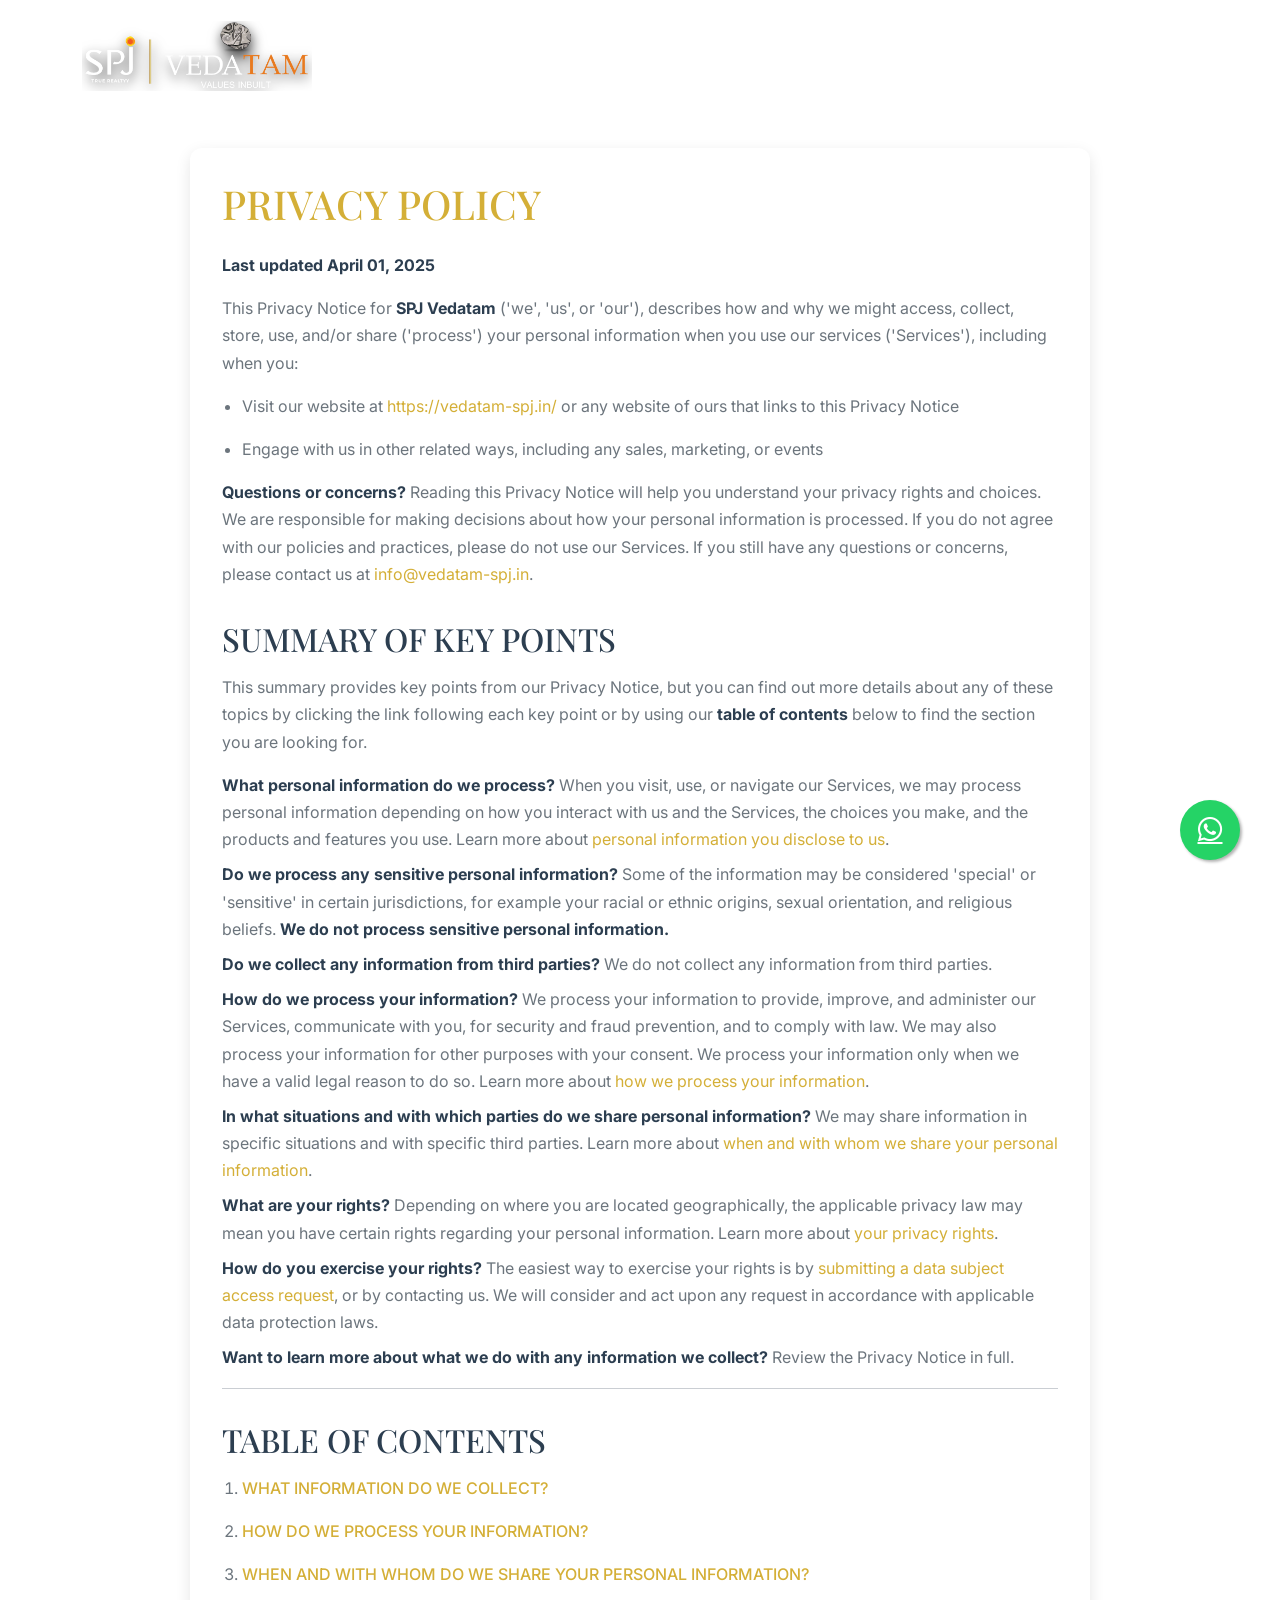
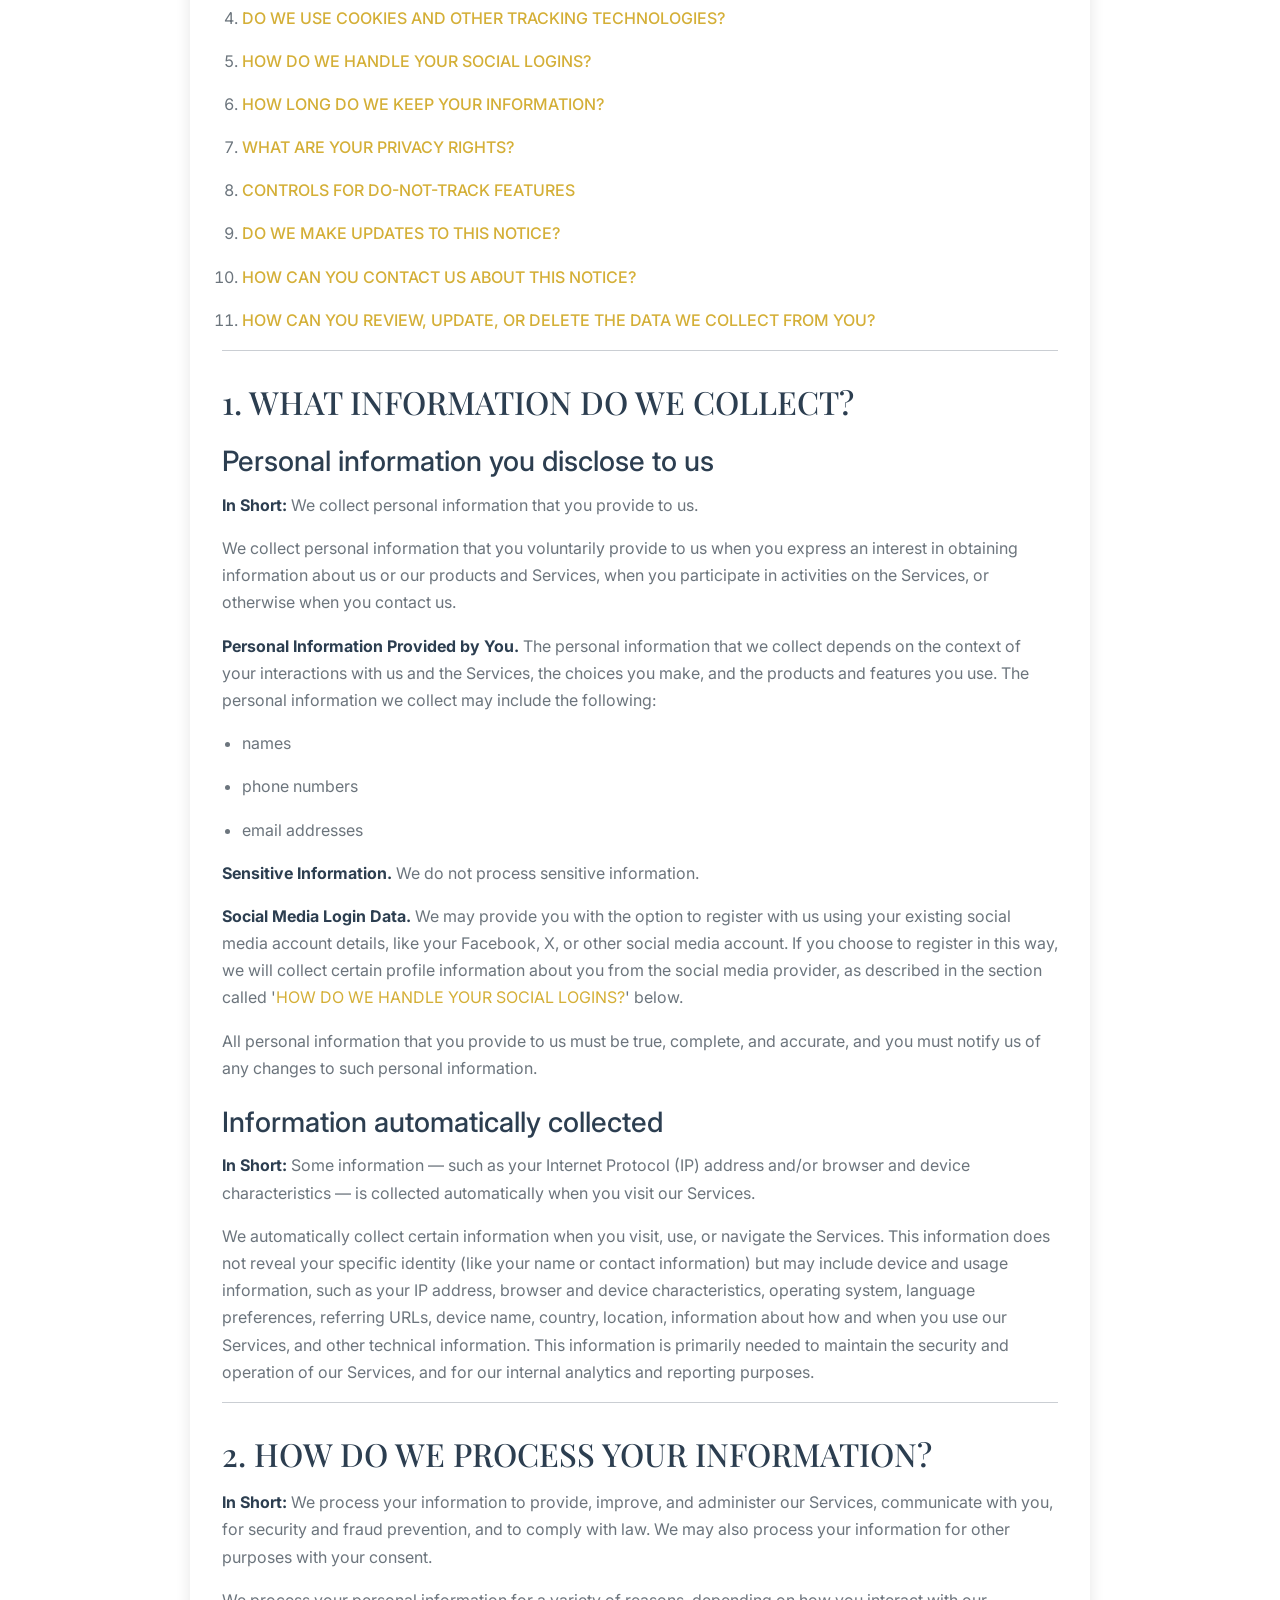
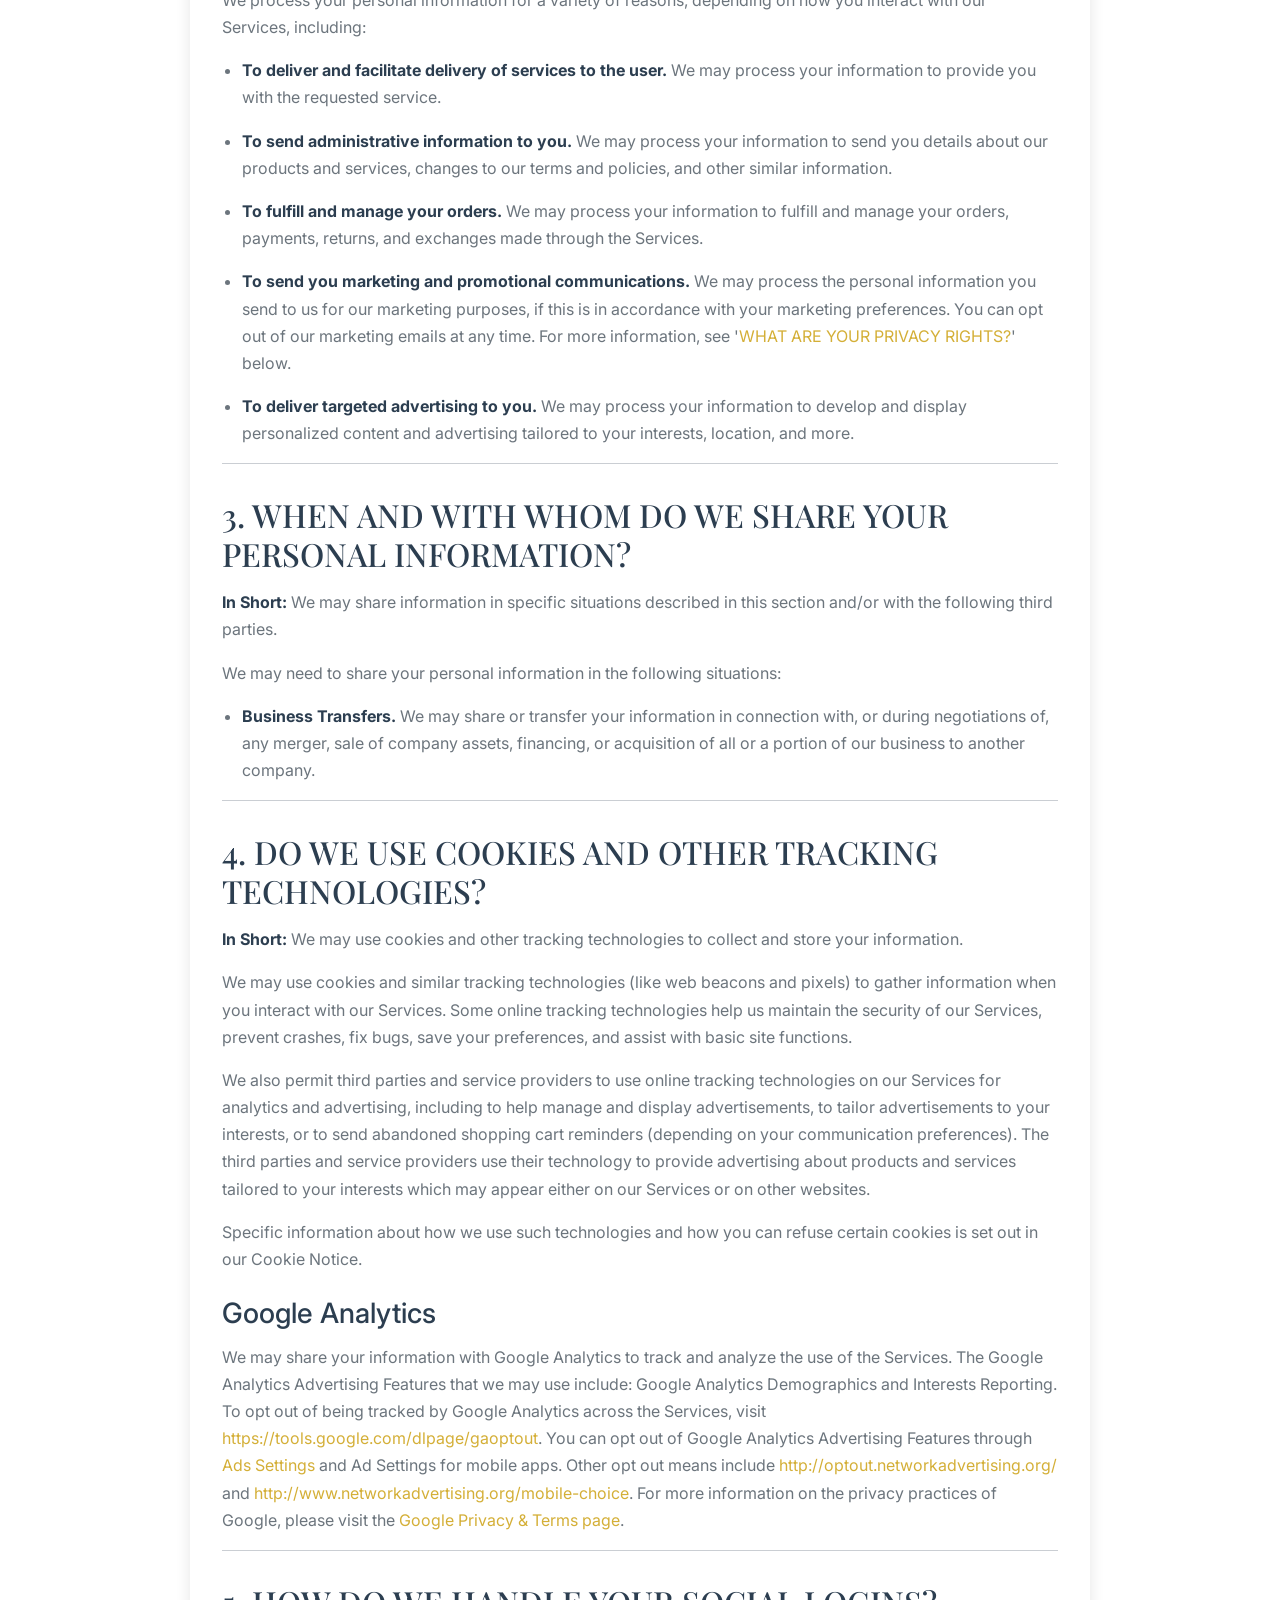
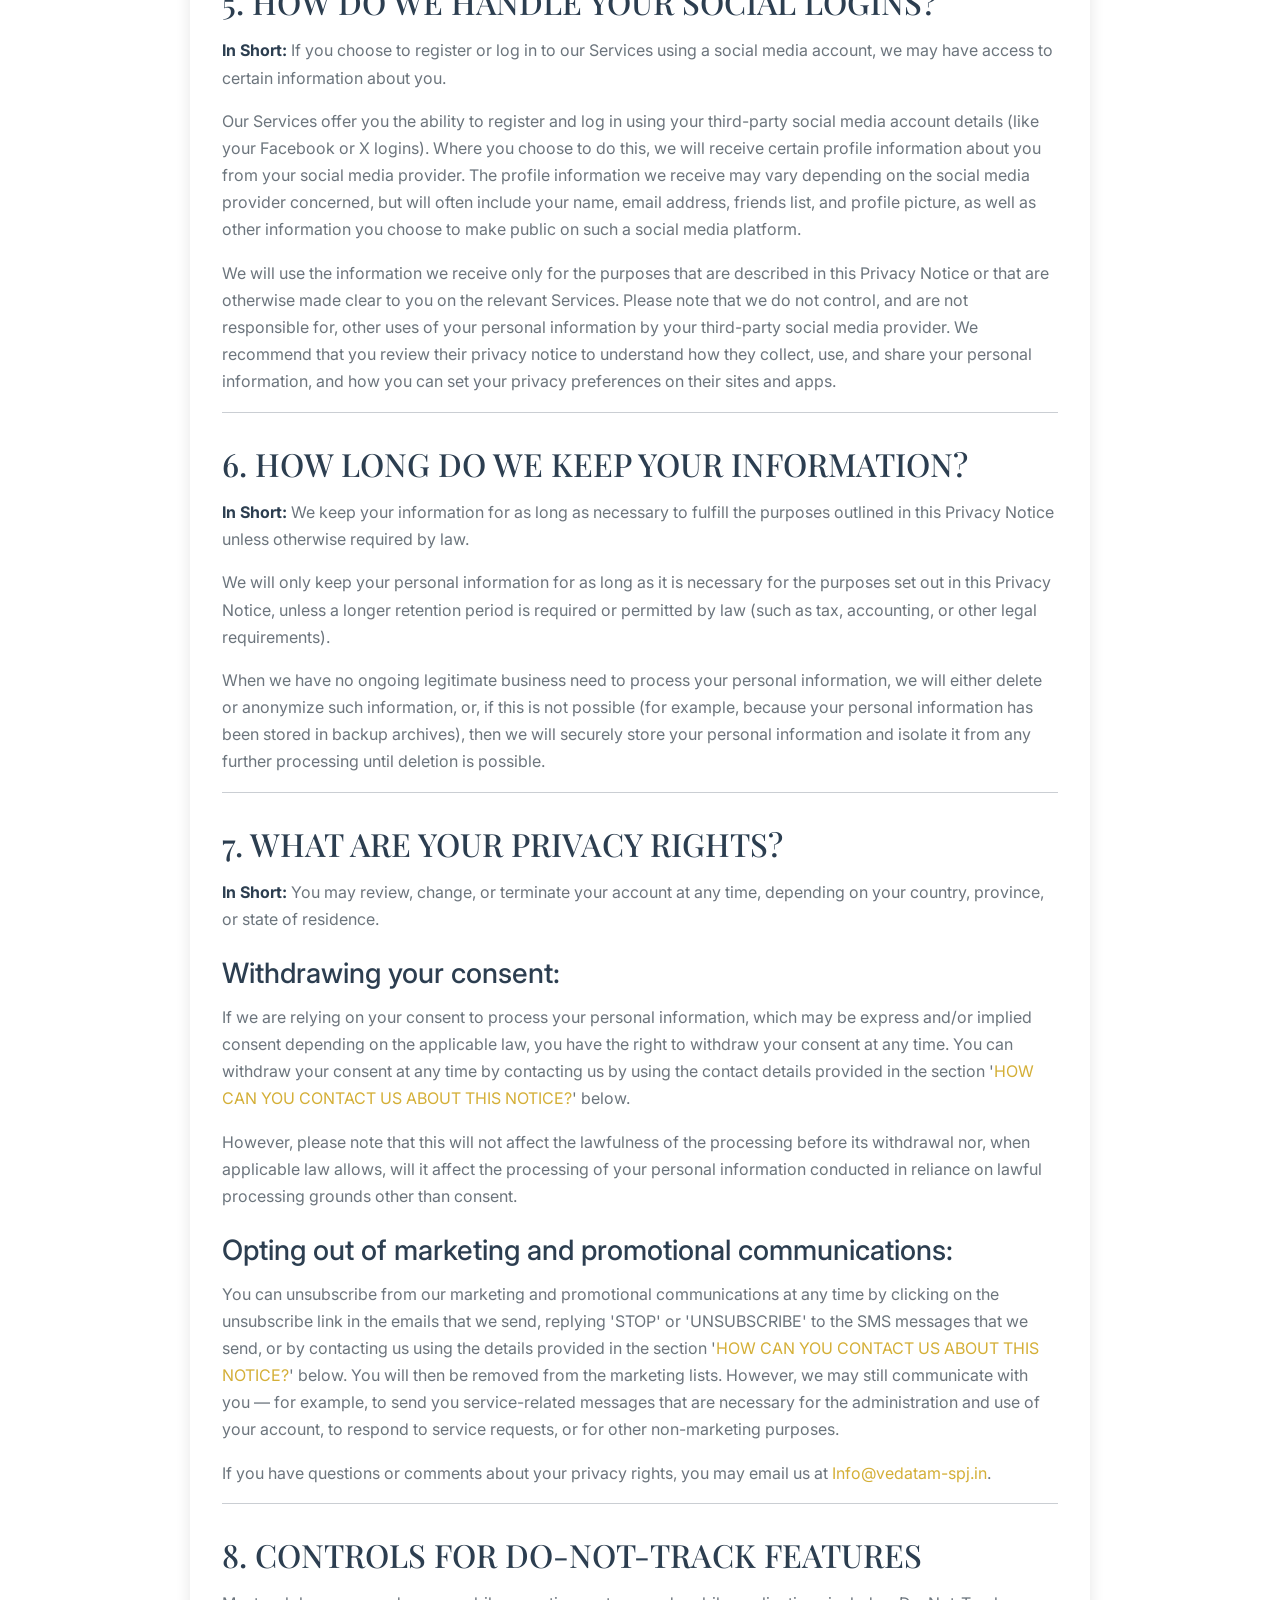
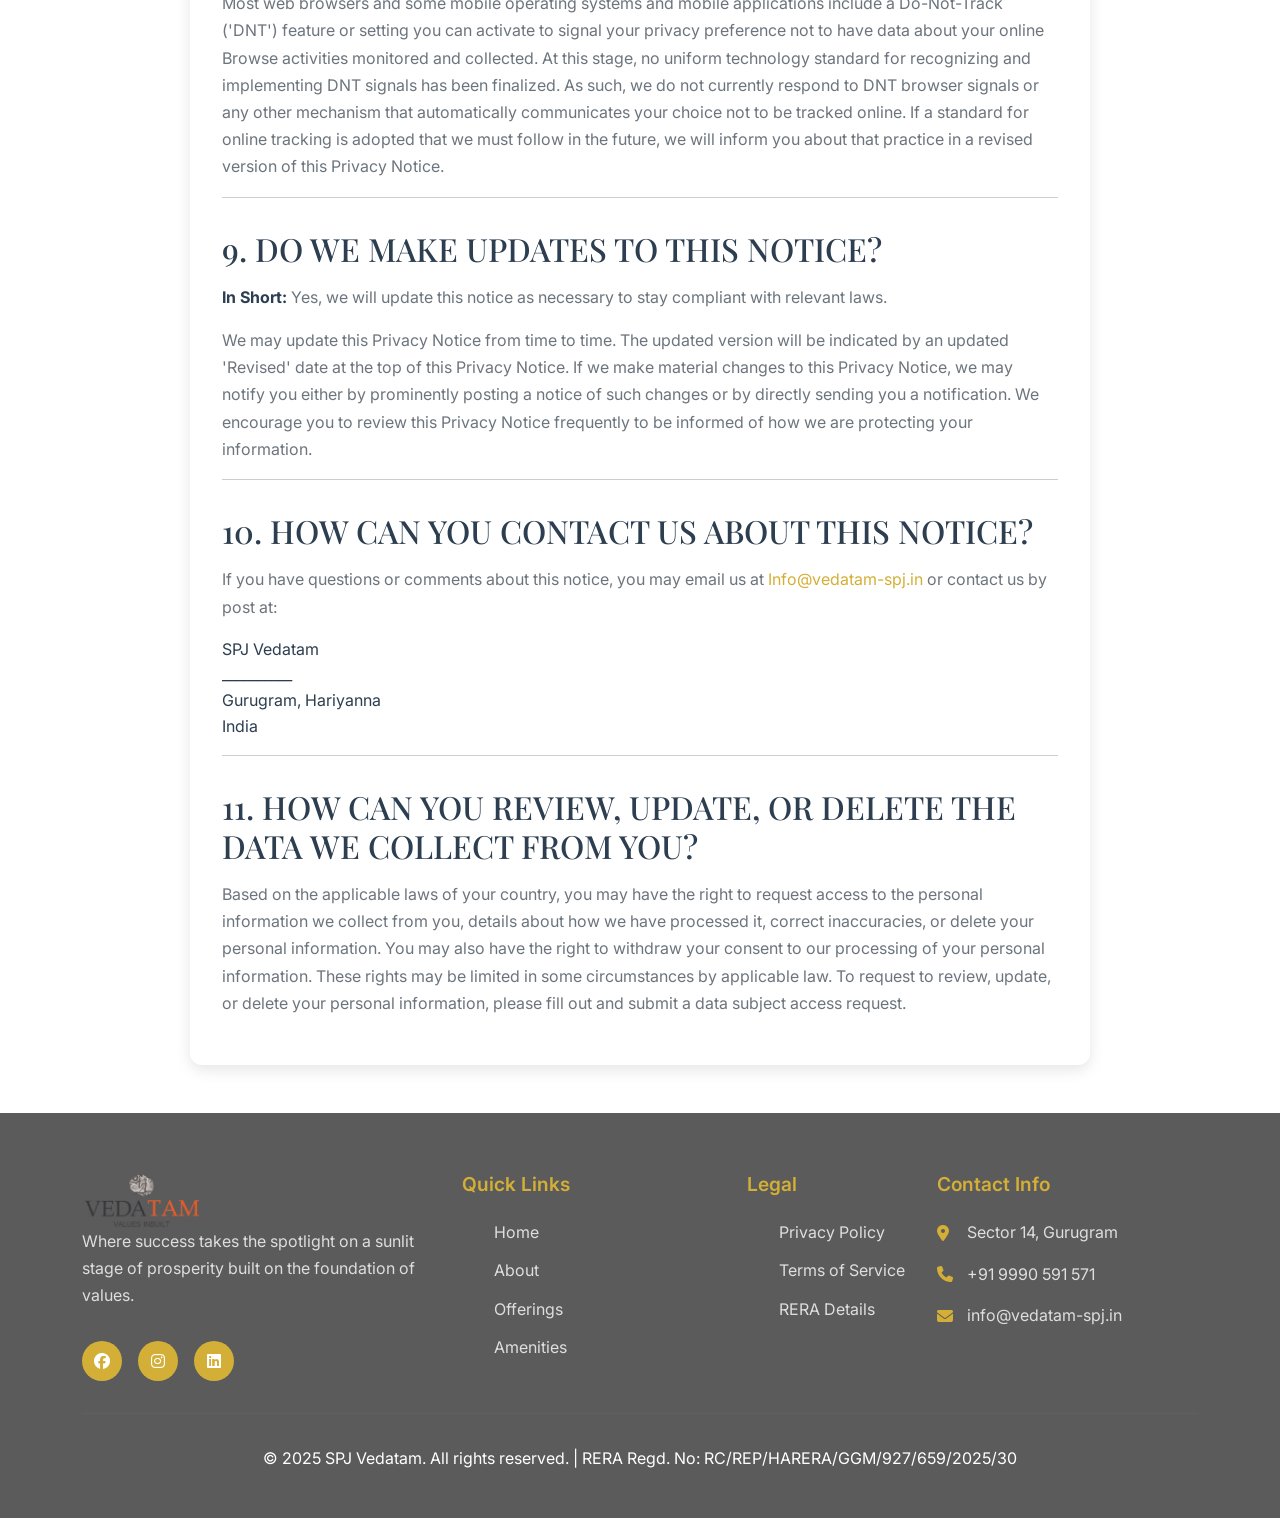
<file: privacypolicy.html>
<!DOCTYPE html>
<html lang="en">
  <head>
    <meta charset="UTF-8" />
    <meta name="viewport" content="width=device-width, initial-scale=1.0" />
    <title>Privacy Policy - SPJ Vedatam</title>
    <link
      href="https://cdnjs.cloudflare.com/ajax/libs/bootstrap/5.3.2/css/bootstrap.min.css"
      rel="stylesheet"
    />
    <link
      href="https://cdnjs.cloudflare.com/ajax/libs/font-awesome/6.4.0/css/all.min.css"
      rel="stylesheet"
    />
    <link
      href="https://fonts.googleapis.com/css2?family=Playfair+Display:wght@400;600;700&family=Inter:wght@300;400;500;600;700&display=swap"
      rel="stylesheet"
    />
    <link rel="stylesheet" href="style.css" />
    <link
      rel="icon"
      type="image/png"
      sizes="16x16"
      href="images/logo/favicon_io/favicon-16x16.png"
    />
    <style>
      body {
        padding-top: 100px; /* Adjust based on navbar height */
        color: var(--text-dark);
      }
      .privacy-policy-container {
        max-width: 900px;
        margin: 0 auto;
        padding: 2rem;
        background: #fff;
        border-radius: var(--border-radius);
        box-shadow: var(--shadow-light);
      }
      .privacy-policy-container h1 {
        font-family: var(--font-display);
        color: var(--primary-color);
        margin-bottom: 1.5rem;
      }
      .privacy-policy-container h2 {
        font-family: var(--font-display);
        color: var(--text-dark);
        margin-top: 2rem;
        margin-bottom: 1rem;
      }
      .privacy-policy-container h3 {
        font-family: var(--font-primary);
        color: var(--text-dark);
        margin-top: 1.5rem;
        margin-bottom: 0.8rem;
      }
      .privacy-policy-container p,
      .privacy-policy-container li {
        color: var(--text-light);
        line-height: 1.7;
        margin-bottom: 1rem;
      }
      .privacy-policy-container ul {
        list-style-type: disc;
        padding-left: 20px;
        margin-bottom: 1rem;
      }
      .privacy-policy-container ul ul {
        list-style-type: circle;
        margin-top: 0.5rem;
      }
      .privacy-policy-container b {
        color: var(--text-dark);
      }
      .privacy-policy-container a {
        color: var(--primary-color);
        text-decoration: none;
      }
      .privacy-policy-container a:hover {
        text-decoration: underline;
      }
      .summary-points ul {
        list-style-type: none;
        padding-left: 0;
      }
      .summary-points li {
        margin-bottom: 0.5rem;
      }
      .table-of-contents ul {
        list-style-type: decimal;
      }
      .table-of-contents ul li a {
        font-weight: 500;
      }
    </style>
  </head>
  <body>
    <nav class="navbar navbar-expand-lg navbar-dar fixed-top scrolled">
      <div class="container">
        <a class="navbar-brand" href="index.html">
          <img
            src="images/logo/logo.png"
            alt="SPJ Vedatam Logo"
            class="img-fluid single-logo"
          />
        </a>
        <button
          class="navbar-toggler"
          type="button"
          data-bs-toggle="collapse"
          data-bs-target="#navbarNav"
        >
          <span class="navbar-toggler-icon"></span>
        </button>
        <div class="collapse navbar-collapse" id="navbarNav">
          <ul class="navbar-nav ms-auto">
            <li class="nav-item">
              <a class="nav-link" href="index.html#home">Home</a>
            </li>
            <li class="nav-item">
              <a class="nav-link" href="index.html#about">About</a>
            </li>
            <li class="nav-item">
              <a class="nav-link" href="index.html#offerings">Offerings</a>
            </li>
            <li class="nav-item">
              <a class="nav-link" href="index.html#amenities">Amenities</a>
            </li>
            <li class="nav-item">
              <a class="nav-link" href="index.html#location">Location</a>
            </li>
            <li class="nav-item">
              <a class="nav-link" href="index.html#contact">Contact</a>
            </li>
          </ul>
        </div>
      </div>
    </nav>

    <div class="container privacy-policy-container my-5">
      <h1>PRIVACY POLICY</h1>
      <p><b>Last updated April 01, 2025</b></p>

      <p>
        This Privacy Notice for <b>SPJ Vedatam</b> ('we', 'us', or 'our'),
        describes how and why we might access, collect, store, use, and/or
        share ('process') your personal information when you use our services
        ('Services'), including when you:
      </p>
      <ul>
        <li>
          Visit our website at
          <a href="https://vedatam-spj.in/" target="_blank"
            >https://vedatam-spj.in/</a
          >
          or any website of ours that links to this Privacy Notice
        </li>
        <li>
          Engage with us in other related ways, including any sales, marketing,
          or events
        </li>
      </ul>
      <p>
        <b>Questions or concerns?</b> Reading this Privacy Notice will help you
        understand your privacy rights and choices. We are responsible for
        making decisions about how your personal information is processed. If
        you do not agree with our policies and practices, please do not use our
        Services. If you still have any questions or concerns, please contact
        us at <a href="mailto:info@vedatam-spj.in">info@vedatam-spj.in</a>.
      </p>

      <h2>SUMMARY OF KEY POINTS</h2>
      <p>
        This summary provides key points from our Privacy Notice, but you can
        find out more details about any of these topics by clicking the link
        following each key point or by using our <b>table of contents</b> below
        to find the section you are looking for.
      </p>

      <div class="summary-points">
        <ul>
          <li>
            <b>What personal information do we process?</b> When you visit, use,
            or navigate our Services, we may process personal information
            depending on how you interact with us and the Services, the choices
            you make, and the products and features you use. Learn more about
            <a href="#what-info-collect">personal information you disclose to us</a>.
          </li>
          <li>
            <b>Do we process any sensitive personal information?</b> Some of the
            information may be considered 'special' or 'sensitive' in certain
            jurisdictions, for example your racial or ethnic origins, sexual
            orientation, and religious beliefs. <b>We do not process sensitive
            personal information.</b>
          </li>
          <li>
            <b>Do we collect any information from third parties?</b> We do not
            collect any information from third parties.
          </li>
          <li>
            <b>How do we process your information?</b> We process your
            information to provide, improve, and administer our Services,
            communicate with you, for security and fraud prevention, and to
            comply with law. We may also process your information for other
            purposes with your consent. We process your information only when we
            have a valid legal reason to do so. Learn more about
            <a href="#how-we-process">how we process your information</a>.
          </li>
          <li>
            <b>In what situations and with which parties do we share personal
            information?</b> We may share information in specific situations and
            with specific third parties. Learn more about
            <a href="#sharing-info">when and with whom we share your personal information</a>.
          </li>
          <li>
            <b>What are your rights?</b> Depending on where you are located
            geographically, the applicable privacy law may mean you have certain
            rights regarding your personal information. Learn more about
            <a href="#privacy-rights">your privacy rights</a>.
          </li>
          <li>
            <b>How do you exercise your rights?</b> The easiest way to exercise
            your rights is by <a href="#review-update-delete">submitting a data subject access request</a>,
            or by contacting us. We will consider and act upon any request in
            accordance with applicable data protection laws.
          </li>
          <li>
            <b>Want to learn more about what we do with any information we
            collect?</b> Review the Privacy Notice in full.
          </li>
        </ul>
      </div>

      <hr />

      <h2>TABLE OF CONTENTS</h2>
      <div class="table-of-contents">
        <ul>
          <li><a href="#what-info-collect">WHAT INFORMATION DO WE COLLECT?</a></li>
          <li><a href="#how-we-process">HOW DO WE PROCESS YOUR INFORMATION?</a></li>
          <li><a href="#sharing-info">WHEN AND WITH WHOM DO WE SHARE YOUR PERSONAL INFORMATION?</a></li>
          <li><a href="#cookies">DO WE USE COOKIES AND OTHER TRACKING TECHNOLOGIES?</a></li>
          <li><a href="#social-logins">HOW DO WE HANDLE YOUR SOCIAL LOGINS?</a></li>
          <li><a href="#info-retention">HOW LONG DO WE KEEP YOUR INFORMATION?</a></li>
          <li><a href="#privacy-rights">WHAT ARE YOUR PRIVACY RIGHTS?</a></li>
          <li><a href="#dnt-features">CONTROLS FOR DO-NOT-TRACK FEATURES</a></li>
          <li><a href="#updates-to-notice">DO WE MAKE UPDATES TO THIS NOTICE?</a></li>
          <li><a href="#contact-us">HOW CAN YOU CONTACT US ABOUT THIS NOTICE?</a></li>
          <li><a href="#review-update-delete">HOW CAN YOU REVIEW, UPDATE, OR DELETE THE DATA WE COLLECT FROM YOU?</a></li>
        </ul>
      </div>

      <hr />

      <h2 id="what-info-collect">1. WHAT INFORMATION DO WE COLLECT?</h2>
      <h3>Personal information you disclose to us</h3>
      <p><b>In Short:</b> We collect personal information that you provide to us.</p>
      <p>
        We collect personal information that you voluntarily provide to us when
        you express an interest in obtaining information about us or our
        products and Services, when you participate in activities on the
        Services, or otherwise when you contact us.
      </p>
      <p><b>Personal Information Provided by You.</b> The personal information
        that we collect depends on the context of your interactions with us and
        the Services, the choices you make, and the products and features you
        use. The personal information we collect may include the following:</p>
      <ul>
        <li>names</li>
        <li>phone numbers</li>
        <li>email addresses</li>
      </ul>
      <p><b>Sensitive Information.</b> We do not process sensitive information.</p>
      <p><b>Social Media Login Data.</b> We may provide you with the option to
        register with us using your existing social media account details, like
        your Facebook, X, or other social media account. If you choose to
        register in this way, we will collect certain profile information about
        you from the social media provider, as described in the section called
        '<a href="#social-logins">HOW DO WE HANDLE YOUR SOCIAL LOGINS?</a>' below.</p>
      <p>
        All personal information that you provide to us must be true, complete,
        and accurate, and you must notify us of any changes to such personal
        information.
      </p>

      <h3>Information automatically collected</h3>
      <p><b>In Short:</b> Some information — such as your Internet Protocol (IP)
        address and/or browser and device characteristics — is collected
        automatically when you visit our Services.</p>
      <p>
        We automatically collect certain information when you visit, use, or
        navigate the Services. This information does not reveal your specific
        identity (like your name or contact information) but may include device
        and usage information, such as your IP address, browser and device
        characteristics, operating system, language preferences, referring
        URLs, device name, country, location, information about how and when
        you use our Services, and other technical information. This information
        is primarily needed to maintain the security and operation of our
        Services, and for our internal analytics and reporting purposes.
      </p>

      <hr />

      <h2 id="how-we-process">2. HOW DO WE PROCESS YOUR INFORMATION?</h2>
      <p><b>In Short:</b> We process your information to provide, improve, and
        administer our Services, communicate with you, for security and fraud
        prevention, and to comply with law. We may also process your
        information for other purposes with your consent.</p>
      <p>
        We process your personal information for a variety of reasons, depending
        on how you interact with our Services, including:
      </p>
      <ul>
        <li>
          <b>To deliver and facilitate delivery of services to the user.</b> We
          may process your information to provide you with the requested
          service.
        </li>
        <li>
          <b>To send administrative information to you.</b> We may process your
          information to send you details about our products and services,
          changes to our terms and policies, and other similar information.
        </li>
        <li>
          <b>To fulfill and manage your orders.</b> We may process your
          information to fulfill and manage your orders, payments, returns, and
          exchanges made through the Services.
        </li>
        <li>
          <b>To send you marketing and promotional communications.</b> We may
          process the personal information you send to us for our marketing
          purposes, if this is in accordance with your marketing preferences.
          You can opt out of our marketing emails at any time. For more
          information, see '<a href="#privacy-rights">WHAT ARE YOUR PRIVACY RIGHTS?</a>' below.
        </li>
        <li>
          <b>To deliver targeted advertising to you.</b> We may process your
          information to develop and display personalized content and
          advertising tailored to your interests, location, and more.
        </li>
      </ul>

      <hr />

      <h2 id="sharing-info">3. WHEN AND WITH WHOM DO WE SHARE YOUR PERSONAL INFORMATION?</h2>
      <p><b>In Short:</b> We may share information in specific situations
        described in this section and/or with the following third parties.</p>
      <p>We may need to share your personal information in the following
        situations:</p>
      <ul>
        <li>
          <b>Business Transfers.</b> We may share or transfer your information
          in connection with, or during negotiations of, any merger, sale of
          company assets, financing, or acquisition of all or a portion of our
          business to another company.
        </li>
      </ul>

      <hr />

      <h2 id="cookies">4. DO WE USE COOKIES AND OTHER TRACKING TECHNOLOGIES?</h2>
      <p><b>In Short:</b> We may use cookies and other tracking technologies to
        collect and store your information.</p>
      <p>
        We may use cookies and similar tracking technologies (like web beacons
        and pixels) to gather information when you interact with our Services.
        Some online tracking technologies help us maintain the security of our
        Services, prevent crashes, fix bugs, save your preferences, and assist
        with basic site functions.
      </p>
      <p>
        We also permit third parties and service providers to use online
        tracking technologies on our Services for analytics and advertising,
        including to help manage and display advertisements, to tailor
        advertisements to your interests, or to send abandoned shopping cart
        reminders (depending on your communication preferences). The third
        parties and service providers use their technology to provide
        advertising about products and services tailored to your interests
        which may appear either on our Services or on other websites.
      </p>
      <p>
        Specific information about how we use such technologies and how you can
        refuse certain cookies is set out in our Cookie Notice.
      </p>
      <h3>Google Analytics</h3>
      <p>
        We may share your information with Google Analytics to track and analyze
        the use of the Services. The Google Analytics Advertising Features that
        we may use include: Google Analytics Demographics and Interests
        Reporting. To opt out of being tracked by Google Analytics across the
        Services, visit
        <a href="https://tools.google.com/dlpage/gaoptout" target="_blank"
          >https://tools.google.com/dlpage/gaoptout</a
        >. You can opt out of Google Analytics Advertising Features through
        <a href="https://adssettings.google.com" target="_blank">Ads Settings</a>
        and Ad Settings for mobile apps. Other opt out means include
        <a href="http://optout.networkadvertising.org/" target="_blank"
          >http://optout.networkadvertising.org/</a
        >
        and
        <a href="http://www.networkadvertising.org/mobile-choice" target="_blank"
          >http://www.networkadvertising.org/mobile-choice</a
        >. For more information on the privacy practices of Google, please
        visit the
        <a href="https://policies.google.com/privacy" target="_blank"
          >Google Privacy & Terms page</a
        >.
      </p>

      <hr />

      <h2 id="social-logins">5. HOW DO WE HANDLE YOUR SOCIAL LOGINS?</h2>
      <p><b>In Short:</b> If you choose to register or log in to our Services
        using a social media account, we may have access to certain information
        about you.</p>
      <p>
        Our Services offer you the ability to register and log in using your
        third-party social media account details (like your Facebook or X
        logins). Where you choose to do this, we will receive certain profile
        information about you from your social media provider. The profile
        information we receive may vary depending on the social media provider
        concerned, but will often include your name, email address, friends
        list, and profile picture, as well as other information you choose to
        make public on such a social media platform.
      </p>
      <p>
        We will use the information we receive only for the purposes that are
        described in this Privacy Notice or that are otherwise made clear to
        you on the relevant Services. Please note that we do not control, and
        are not responsible for, other uses of your personal information by your
        third-party social media provider. We recommend that you review their
        privacy notice to understand how they collect, use, and share your
        personal information, and how you can set your privacy preferences on
        their sites and apps.
      </p>

      <hr />

      <h2 id="info-retention">6. HOW LONG DO WE KEEP YOUR INFORMATION?</h2>
      <p><b>In Short:</b> We keep your information for as long as necessary to
        fulfill the purposes outlined in this Privacy Notice unless otherwise
        required by law.</p>
      <p>
        We will only keep your personal information for as long as it is
        necessary for the purposes set out in this Privacy Notice, unless a
        longer retention period is required or permitted by law (such as tax,
        accounting, or other legal requirements).
      </p>
      <p>
        When we have no ongoing legitimate business need to process your
        personal information, we will either delete or anonymize such
        information, or, if this is not possible (for example, because your
        personal information has been stored in backup archives), then we will
        securely store your personal information and isolate it from any
        further processing until deletion is possible.
      </p>

      <hr />

      <h2 id="privacy-rights">7. WHAT ARE YOUR PRIVACY RIGHTS?</h2>
      <p><b>In Short:</b> You may review, change, or terminate your account at
        any time, depending on your country, province, or state of residence.</p>
      <h3>Withdrawing your consent:</h3>
      <p>
        If we are relying on your consent to process your personal information,
        which may be express and/or implied consent depending on the applicable
        law, you have the right to withdraw your consent at any time. You can
        withdraw your consent at any time by contacting us by using the contact
        details provided in the section '<a href="#contact-us">HOW CAN YOU CONTACT US ABOUT THIS NOTICE?</a>' below.
      </p>
      <p>
        However, please note that this will not affect the lawfulness of the
        processing before its withdrawal nor, when applicable law allows, will
        it affect the processing of your personal information conducted in
        reliance on lawful processing grounds other than consent.
      </p>
      <h3>Opting out of marketing and promotional communications:</h3>
      <p>
        You can unsubscribe from our marketing and promotional communications at
        any time by clicking on the unsubscribe link in the emails that we
        send, replying 'STOP' or 'UNSUBSCRIBE' to the SMS messages that we
        send, or by contacting us using the details provided in the section
        '<a href="#contact-us">HOW CAN YOU CONTACT US ABOUT THIS NOTICE?</a>' below. You will then be removed from the
        marketing lists. However, we may still communicate with you — for
        example, to send you service-related messages that are necessary for the
        administration and use of your account, to respond to service requests,
        or for other non-marketing purposes.
      </p>
      <p>
        If you have questions or comments about your privacy rights, you may
        email us at <a href="mailto:Info@vedatam-spj.in">Info@vedatam-spj.in</a>.
      </p>

      <hr />

      <h2 id="dnt-features">8. CONTROLS FOR DO-NOT-TRACK FEATURES</h2>
      <p>
        Most web browsers and some mobile operating systems and mobile
        applications include a Do-Not-Track ('DNT') feature or setting you can
        activate to signal your privacy preference not to have data about your
        online Browse activities monitored and collected. At this stage, no
        uniform technology standard for recognizing and implementing DNT signals
        has been finalized. As such, we do not currently respond to DNT browser
        signals or any other mechanism that automatically communicates your
        choice not to be tracked online. If a standard for online tracking is
        adopted that we must follow in the future, we will inform you about that
        practice in a revised version of this Privacy Notice.
      </p>

      <hr />

      <h2 id="updates-to-notice">9. DO WE MAKE UPDATES TO THIS NOTICE?</h2>
      <p><b>In Short:</b> Yes, we will update this notice as necessary to stay
        compliant with relevant laws.</p>
      <p>
        We may update this Privacy Notice from time to time. The updated version
        will be indicated by an updated 'Revised' date at the top of this Privacy
        Notice. If we make material changes to this Privacy Notice, we may notify
        you either by prominently posting a notice of such changes or by directly
        sending you a notification. We encourage you to review this Privacy Notice
        frequently to be informed of how we are protecting your information.
      </p>

      <hr />

      <h2 id="contact-us">10. HOW CAN YOU CONTACT US ABOUT THIS NOTICE?</h2>
      <p>
        If you have questions or comments about this notice, you may email us at
        <a href="mailto:Info@vedatam-spj.in">Info@vedatam-spj.in</a> or contact us by post at:
      </p>
      <address>
        SPJ Vedatam<br />
        __________<br />
        Gurugram, Hariyanna<br />
        India
      </address>

      <hr />

      <h2 id="review-update-delete">11. HOW CAN YOU REVIEW, UPDATE, OR DELETE THE DATA WE COLLECT FROM YOU?</h2>
      <p>
        Based on the applicable laws of your country, you may have the right to
        request access to the personal information we collect from you, details
        about how we have processed it, correct inaccuracies, or delete your
        personal information. You may also have the right to withdraw your
        consent to our processing of your personal information. These rights may
        be limited in some circumstances by applicable law. To request to review,
        update, or delete your personal information, please fill out and submit
        a data subject access request.
      </p>
    </div>

    <footer class="footer">
      <div class="container">
        <div class="row">
          <div class="col-lg-4">
            <div class="footer-brand">
              <a class="navbar-brand" href="index.html">
                <img
                  src="images/logo/logo black.png"
                  alt="SPJ Vedatam Logo"
                  class="img-fluid"
                  style="max-height: 55px"
                />
              </a>
              <p>
                Where success takes the spotlight on a sunlit stage of
                prosperity built on the foundation of values.
              </p>
              <div class="social-links">
                <a href="https://www.facebook.com/spjgroup.in" target="_blank"
                  ><i class="fab fa-facebook"></i
                ></a>
                <a href="https://www.instagram.com/spjgroup.in" target="_blank"
                  ><i class="fab fa-instagram"></i
                ></a>
                <a
                  href="https://www.linkedin.com/company/spjgroup/"
                  target="_blank"
                  ><i class="fab fa-linkedin"></i
                ></a>
              </div>
            </div>
          </div>
          <div class="col-lg-3 col-md-6">
            <div class="footer-section">
              <h4>Quick Links</h4>
              <ul>
                <li><a href="index.html#home">Home</a></li>
                <li><a href="index.html#about">About</a></li>
                <li><a href="index.html#offerings">Offerings</a></li>
                <li><a href="index.html#amenities">Amenities</a></li>
              </ul>
            </div>
          </div>
          <div class="col-lg-2 col-md-6">
            <div class="footer-section">
              <h4>Legal</h4>
              <ul>
                <li><a href="privacy-policy.html">Privacy Policy</a></li>
                <li><a href="#">Terms of Service</a></li>
                <li><a href="#">RERA Details</a></li>
              </ul>
            </div>
          </div>
          <div class="col-lg-3">
            <div class="footer-section">
              <h4>Contact Info</h4>
              <div class="contact-info">
                <p><i class="fas fa-map-marker-alt"></i> Sector 14, Gurugram</p>
                <p><i class="fas fa-phone"></i> +91 9990 591 571</p>
                <p><i class="fas fa-envelope"></i>info@vedatam-spj.in</p>
              </div>
            </div>
          </div>
        </div>
        <hr />
        <div class="row">
          <div class="col-12 text-center">
            <p>
              © 2025 SPJ Vedatam. All rights reserved. | RERA Regd. No:
              RC/REP/HARERA/GGM/927/659/2025/30
            </p>
          </div>
        </div>
      </div>
    </footer>

    <div class="modal fade" id="enquiryModal" tabindex="-1">
      <div class="modal-dialog modal-lg">
        <div class="modal-content">
          <div class="modal-header">
            <h5 class="modal-title">Enquire Now</h5>
            <button
              type="button"
              class="btn-close"
              data-bs-dismiss="modal"
            ></button>
          </div>
          <div class="modal-body">
            <form action="https://api.web3forms.com/submit" method="POST" id="enquiryForm">
              <input type="hidden" name="access_key" value="e72a1268-0be7-47f4-95f0-f40a6883e81e">
              <div class="row">
                <div class="col-md-6 mb-3">
                  <label class="form-label">Full Name *</label>
                  <input type="text" name="name" class="form-control" required />
                </div>
                <div class="col-md-6 mb-3">
                  <label class="form-label">Phone Number *</label>
                  <input type="tel" name="phone_number" class="form-control" required />
                </div>
                <div class="col-md-6 mb-3">
                  <label class="form-label">Email Address</label>
                  <input type="email" name="email" class="form-control" />
                </div>
                <div class="col-md-6 mb-3">
                  <label class="form-label">Interested In</label>
                  <select name="interested_in" class="form-select">
                    <option>Ground Floor Shops</option>
                    <option>Premium Food Court</option>
                    <option>General Inquiry</option>
                  </select>
                </div>
              </div>
              <input type="checkbox" name="botcheck" class="hidden" style="display: none;">
              <div class="text-center">
                <button type="submit" class="btn btn-primary btn-lg">
                  <i class="fas fa-paper-plane"></i> Send Enquiry
                </button>
              </div>
            </form>
          </div>
        </div>
      </div>
    </div>

    <script src="https://cdnjs.cloudflare.com/ajax/libs/bootstrap/5.3.2/js/bootstrap.bundle.min.js"></script>
    <script>
      // Navbar scroll effect
      window.addEventListener("scroll", function () {
        const navbar = document.querySelector(".navbar");
        if (window.scrollY > 50) {
          navbar.classList.add("scrolled");
        } else {
          navbar.classList.remove("scrolled");
        }
      });

      // Form submission (only if the modal is included)
      document
        .getElementById("enquiryForm")
        .addEventListener("submit", async function (e) {
          e.preventDefault();

          const form = e.target;
          const formData = new FormData(form);
          const modalBody = document.querySelector("#enquiryModal .modal-body");
          const modalTitle = document.querySelector(
            "#enquiryModal .modal-title"
          );

          try {
            const response = await fetch(form.action, {
              method: form.method,
              body: formData,
              headers: {
                Accept: "application/json",
              },
            });

            if (response.ok) {
              modalTitle.textContent = "Thank You!";
              modalBody.innerHTML = `
                <div class="text-center py-4">
                  <h3>Thank you for your enquiry!</h3>
                  <p>We'll get back to you shortly.</p>
                </div>
              `;
              setTimeout(() => {
                window.location.reload();
              }, 6000);
            } else {
              const errorData = await response.json();
              modalTitle.textContent = "Error";
              modalBody.innerHTML = `
                <div class="text-center py-4">
                  <h3>Something went wrong!</h3>
                  <p>Please try again later. ${errorData.message || ""}</p>
                  <button type="button" class="btn btn-primary mt-3" data-bs-dismiss="modal">Close</button>
                </div>
              `;
            }
          } catch (error) {
            modalTitle.textContent = "Error";
            modalBody.innerHTML = `
              <div class="text-center py-4">
                <h3>An unexpected error occurred!</h3>
                <p>Please check your internet connection and try again.</p>
                <button type="button" class="btn btn-primary mt-3" data-bs-dismiss="modal">Close</button>
              </div>
            `;
            console.error("Form submission error:", error);
          }
        });
    </script>
    <a href="https://wa.me/919911556462" class="whatsapp-float" target="_blank">
      <i class="fab fa-whatsapp"></i>
    </a>
  </body>
</html>
</file>
<file: style.css>
/* ===== ROOT VARIABLES ===== */
:root {
    --primary-color: #d4af37;
    --primary-dark: #b8941f;
    --secondary-color: #5b5b5b;
    --accent-color: #f8f9fa;
    --text-dark: #2c3e50;
    --text-light: #6c757d;
    --gradient-primary: linear-gradient(135deg, #d4af37 0%, #f4d03f 100%);
    --gradient-dark: linear-gradient(135deg, #1a1a1a 0%, #2c3e50 100%);
    --gradient-overlay: linear-gradient(rgba(26, 26, 26, 0.7), rgba(44, 62, 80, 0.8));
    --shadow-light: 0 5px 15px rgba(0, 0, 0, 0.1);
    --shadow-medium: 0 10px 30px rgba(0, 0, 0, 0.15);
    --shadow-heavy: 0 20px 60px rgba(0, 0, 0, 0.3);
    --transition: all 0.3s ease;
    --border-radius: 12px;
    --font-primary: 'Inter', sans-serif;
    --font-display: 'Playfair Display', serif;
}

/* ===== GLOBAL STYLES ===== */
* {
    margin: 0;
    padding: 0;
    box-sizing: border-box;
}

html {
    scroll-behavior: smooth;
}

body {
    font-family: var(--font-primary);
    line-height: 1.6;
    color: var(--text-dark);
    overflow-x: hidden;
}

/* ===== TYPOGRAPHY ===== */
.section-title {
    font-family: var(--font-display);
    font-size: 2.5rem;
    font-weight: 700;
    margin-bottom: 1rem;
    color: var(--text-dark);
}

.section-subtitle {
    font-size: 1.1rem;
    color: var(--text-light);
    margin-bottom: 2rem;
}

.section-description {
    font-size: 1.1rem;
    line-height: 1.8;
    color: var(--text-light);
    margin-bottom: 2rem;
}

.text-primary {
    color: var(--primary-color) !important;
}

/* ===== BUTTONS ===== */
.btn {
    border-radius: var(--border-radius);
    font-weight: 600;
    padding: 12px 30px;
    text-transform: uppercase;
    letter-spacing: 0.5px;
    transition: var(--transition);
    border: none;
    position: relative;
    overflow: hidden;
}

.btn-primary {
    background: var(--gradient-primary);
    color: white;
    box-shadow: var(--shadow-light);
}

.btn-primary:hover {
    transform: translateY(-2px);
    box-shadow: var(--shadow-medium);
    background: var(--primary-dark);
}

.btn-outline-primary {
    border: 2px solid var(--primary-color);
    color: var(--primary-color);
    background: transparent;
}

.btn-outline-primary:hover {
    background: var(--primary-color);
    color: white;
    transform: translateY(-2px);
}

.btn-outline-light {
    border: 2px solid white;
    color: white;
    background: transparent;
}

.btn-outline-light:hover {
    background: white;
    color: var(--text-dark);
    transform: translateY(-2px);
}

.btn-cta {
    padding: 15px 40px;
    font-size: 1.1rem;
    margin-right: 1rem;
}

.btn-secondary-cta {
    padding: 15px 40px;
    font-size: 1.1rem;
}

/* ===== NAVBAR ===== */
.navbar {
    background: transparent;
    padding: 1rem 0;
    transition: var(--transition);
    z-index: 1000;
}

.navbar.scrolled {
    background: rgba(91, 91, 91, 0.95);
    backdrop-filter: blur(10px);
    box-shadow: var(--shadow-light);
}

.navbar-brand {
    text-decoration: none;
}

.brand-text {
    display: flex;
    flex-direction: column;
    line-height: 1;
}

.brand-main {
    font-family: var(--font-display);
    font-size: 1.8rem;
    font-weight: 700;
    color: var(--primary-color);
}

.brand-sub {
    font-size: 0.9rem;
    color: white;
    letter-spacing: 2px;
    margin-top: -5px;
}

.nav-link {
    color: white !important;
    font-weight: 500;
    margin: 0 10px;
    transition: var(--transition);
    position: relative;
}

.nav-link:hover {
    color: var(--primary-color) !important;
}

.nav-link::after {
    content: '';
    position: absolute;
    bottom: -5px;
    left: 50%;
    width: 0;
    height: 2px;
    background: var(--primary-color);
    transition: var(--transition);
    transform: translateX(-50%);
}

.nav-link:hover::after {
    width: 100%;
}

.single-logo {
    max-height: 70px; /* Set your desired maximum height for the logo */
    /* display: block; is implied by img-fluid or default block display for img */
}

/* ===== HERO SECTION ===== */
.hero-section {
    min-height: 100vh;
    background: var(--gradient-dark);
    background-image: 
        radial-gradient(circle at 20% 80%, rgba(212, 175, 55, 0.1) 0%, transparent 50%),
        radial-gradient(circle at 80% 20%, rgba(212, 175, 55, 0.05) 0%, transparent 50%);
    position: relative;
    display: flex;
    align-items: center;
    overflow: hidden;
}

.hero-overlay {
    position: absolute;
    top: 0;
    left: 0;
    right: 0;
    bottom: 0;
    background: var(--gradient-overlay);
    z-index: 1;
}

.hero-section .container {
    position: relative;
    z-index: 2;
}

.hero-content {
    color: white;
    animation: fadeInUp 1s ease-out;
}

.hero-title {
    font-family: var(--font-display);
    font-size: 3.5rem;
    font-weight: 700;
    line-height: 1.2;
    margin-bottom: 1.5rem;
}

.hero-subtitle {
    font-size: 1.3rem;
    font-style: italic;
    color: var(--primary-color);
    margin-bottom: 1.5rem;
}

.hero-description {
    font-size: 1.1rem;
    line-height: 1.8;
    margin-bottom: 2rem;
    opacity: 0.9;
}

.hero-location {
    display: flex;
    align-items: center;
    font-size: 1.2rem;
    color: var(--primary-color);
    margin-bottom: 2.5rem;
}

.hero-location i {
    margin-right: 10px;
    font-size: 1.4rem;
}

.hero-buttons {
    display: flex;
    flex-wrap: wrap;
    gap: 1rem;
}

.hero-image {
    position: relative;
    height: 500px;
    display: flex;
    align-items: center;
    justify-content: center;
}

.building-silhouette {
    width: 300px;
    height: 400px;
    background: linear-gradient(to top, var(--primary-color), rgba(212, 175, 55, 0.3));
    clip-path: polygon(20% 100%, 0% 20%, 30% 0%, 50% 15%, 70% 0%, 100% 20%, 80% 100%);
    animation: float 6s ease-in-out infinite;
    box-shadow: var(--shadow-heavy);
}

.scroll-indicator {
    position: absolute;
    bottom: 30px;
    left: 50%;
    transform: translateX(-50%);
    z-index: 2;
}

.scroll-arrow {
    width: 30px;
    height: 30px;
    border-right: 2px solid var(--primary-color);
    border-bottom: 2px solid var(--primary-color);
    transform: rotate(45deg);
    animation: bounce 2s infinite;
}

/* ===== ANIMATIONS ===== */
@keyframes fadeInUp {
    from {
        opacity: 0;
        transform: translateY(30px);
    }
    to {
        opacity: 1;
        transform: translateY(0);
    }
}

@keyframes float {
    0%, 100% { transform: translateY(0px); }
    50% { transform: translateY(-20px); }
}

@keyframes bounce {
    0%, 20%, 50%, 80%, 100% { transform: translateY(0) rotate(45deg); }
    40% { transform: translateY(-10px) rotate(45deg); }
    60% { transform: translateY(-5px) rotate(45deg); }
}

.animate-in {
    animation: fadeInUp 0.8s ease-out;
}

/* ===== SECTIONS ===== */
.about-section,
.offerings-section,
.amenities-section,
.location-section {
    padding: 100px 0;
}

.about-section {
    background: white;
}

.offerings-section {
    background: #f8f9fa;
}

.amenities-section {
    background: white;
}

.location-section {
    background: #f8f9fa;
}

/* ===== ABOUT SECTION ===== */
.about-content {
    padding-right: 2rem;
}

.about-features {
    margin-top: 3rem;
}

.feature-item {
    display: flex;
    align-items: flex-start;
    margin-bottom: 2rem;
    opacity: 0;
    transform: translateX(-30px);
    transition: var(--transition);
}

.feature-item.animate-in {
    opacity: 1;
    transform: translateX(0);
}

.feature-item i {
    font-size: 2rem;
    color: var(--primary-color);
    margin-right: 1.5rem;
    margin-top: 0.5rem;
}

.feature-item h4 {
    font-size: 1.3rem;
    font-weight: 600;
    margin-bottom: 0.5rem;
    color: var(--text-dark);
}

.feature-item p {
    color: var(--text-light);
    margin: 0;
}

.about-image {
    display: flex;
    align-items: center;
    justify-content: center;
    height: 400px;
}

.image-placeholder {
    width: 100%;
    height: 100%;
    background: var(--gradient-primary);
    border-radius: var(--border-radius);
    display: flex;
    flex-direction: column;
    align-items: center;
    justify-content: center;
    color: white;
    box-shadow: var(--shadow-medium);
}

.image-placeholder i {
    font-size: 4rem;
    margin-bottom: 1rem;
}

.image-placeholder p {
    font-size: 1.2rem;
    font-weight: 600;
}

/* ===== OFFERINGS SECTION ===== */
.offering-card {
    background: white;
    border-radius: var(--border-radius);
    padding: 2.5rem;
    text-align: center;
    box-shadow: var(--shadow-light);
    border: 1px solid #e9ecef;
    transition: var(--transition);
    position: relative;
    height: 100%;
    opacity: 0;
    transform: translateY(30px);
}

.offering-card.animate-in {
    opacity: 1;
    transform: translateY(0);
}

.offering-card:hover {
    transform: translateY(-10px);
    box-shadow: var(--shadow-medium);
}

.offering-card.featured {
    border: 2px solid var(--primary-color);
    transform: scale(1.05);
}

.offering-card.featured:hover {
    transform: scale(1.05) translateY(-10px);
}

.featured-badge {
    position: absolute;
    top: -10px;
    left: 50%;
    transform: translateX(-50%);
    background: var(--primary-color);
    color: white;
    padding: 5px 20px;
    border-radius: 20px;
    font-size: 0.8rem;
    font-weight: 600;
    text-transform: uppercase;
}

.card-icon {
    width: 80px;
    height: 80px;
    background: var(--gradient-primary);
    border-radius: 50%;
    display: flex;
    align-items: center;
    justify-content: center;
    margin: 0 auto 1.5rem;
}

.card-icon i {
    font-size: 2rem;
    color: white;
}

.offering-card h3 {
    font-size: 1.5rem;
    font-weight: 700;
    margin-bottom: 1rem;
    color: var(--text-dark);
}

.price-tag {
    margin-bottom: 1.5rem;
}

.price {
    font-size: 2rem;
    font-weight: 700;
    color: var(--primary-color);
    display: block;
}

.price-label {
    font-size: 0.9rem;
    color: var(--text-light);
    text-transform: uppercase;
}

.offering-card p {
    color: var(--text-light);
    margin-bottom: 1.5rem;
}

.feature-list {
    list-style: none;
    text-align: left;
    margin-bottom: 2rem;
}

.feature-list li {
    display: flex;
    align-items: center;
    margin-bottom: 0.5rem;
    color: var(--text-light);
}

.feature-list i {
    color: var(--primary-color);
    margin-right: 10px;
    font-size: 0.9rem;
}

/* ===== AMENITIES SECTION ===== */
.amenity-item {
    text-align: center;
    padding: 2rem;
    background: white;
    border-radius: var(--border-radius);
    box-shadow: var(--shadow-light);
    transition: var(--transition);
    height: 100%;
    opacity: 0;
    transform: translateY(30px);
}

.amenity-item.animate-in {
    opacity: 1;
    transform: translateY(0);
}

.amenity-item:hover {
    transform: translateY(-5px);
    box-shadow: var(--shadow-medium);
}

.amenity-item i {
    font-size: 3rem;
    color: var(--primary-color);
    margin-bottom: 1rem;
}

.amenity-item h4 {
    font-size: 1.2rem;
    font-weight: 600;
    margin-bottom: 0.5rem;
    color: var(--text-dark);
}

.amenity-item p {
    color: var(--text-light);
    margin: 0;
    font-size: 0.95rem;
}

/* ===== LOCATION SECTION ===== */
.location-content {
    padding-right: 2rem;
}

.location-features {
    margin-top: 3rem;
}

.location-item {
    display: flex;
    align-items: flex-start;
    margin-bottom: 2rem;
}

.location-item i {
    font-size: 2rem;
    color: var(--primary-color);
    margin-right: 1.5rem;
    margin-top: 0.5rem;
}

.location-item h4 {
    font-size: 1.3rem;
    font-weight: 600;
    margin-bottom: 0.5rem;
    color: var(--text-dark);
}

.location-item p {
    color: var(--text-light);
    margin: 0;
}

.map-container {
    height: 400px;
    border-radius: var(--border-radius);
    overflow: hidden;
    box-shadow: var(--shadow-medium);
}

.map-placeholder {
    width: 100%;
    height: 100%;
    background: var(--gradient-dark);
    display: flex;
    flex-direction: column;
    align-items: center;
    justify-content: center;
    color: white;
    text-align: center;
    padding: 2rem;
}

.map-placeholder i {
    font-size: 4rem;
    color: var(--primary-color);
    margin-bottom: 1rem;
}

.map-placeholder h4 {
    font-size: 1.5rem;
    margin-bottom: 1rem;
}

.map-placeholder p {
    margin-bottom: 2rem;
    opacity: 0.8;
}

/* ===== CTA SECTION ===== */
.cta-section {
    background: var(--gradient-dark);
    padding: 100px 0;
    color: white;
    text-align: center;
}

.cta-section h2 {
    font-family: var(--font-display);
    font-size: 2.5rem;
    font-weight: 700;
    margin-bottom: 1rem;
}

.cta-section p {
    font-size: 1.2rem;
    margin-bottom: 3rem;
    opacity: 0.9;
}

.cta-buttons {
    display: flex;
    justify-content: center;
    flex-wrap: wrap;
    gap: 1rem;
}

/* ===== FOOTER ===== */
.footer {
    background: var(--secondary-color);
    color: white;
    padding: 60px 0 30px;
}

.footer-brand .brand-text {
    margin-bottom: 1rem;
}

.footer-brand p {
    opacity: 0.8;
    margin-bottom: 2rem;
    line-height: 1.7;
}

.social-links {
    display: flex;
    gap: 1rem;
}

.social-links a {
    width: 40px;
    height: 40px;
    background: var(--primary-color);
    color: white;
    display: flex;
    align-items: center;
    justify-content: center;
    border-radius: 50%;
    transition: var(--transition);
    text-decoration: none;
}

.social-links a:hover {
    background: var(--primary-dark);
    transform: translateY(-3px);
}

.footer-section h4 {
    font-size: 1.2rem;
    font-weight: 600;
    margin-bottom: 1.5rem;
    color: var(--primary-color);
}

.footer-section ul {
    list-style: none;
}

.footer-section li {
    margin-bottom: 0.8rem;
}

.footer-section a {
    color: rgba(255, 255, 255, 0.8);
    text-decoration: none;
    transition: var(--transition);
}

.footer-section a:hover {
    color: var(--primary-color);
}

.contact-info p {
    display: flex;
    align-items: center;
    margin-bottom: 1rem;
    color: rgba(255, 255, 255, 0.8);
}

.contact-info i {
    color: var(--primary-color);
    margin-right: 10px;
    width: 20px;
}

.footer hr {
    border-color: rgba(255, 255, 255, 0.1);
    margin: 2rem 0;
}

/* ===== MODAL ===== */
.modal-content {
    border-radius: var(--border-radius);
    border: none;
    box-shadow: var(--shadow-heavy);
}

.modal-header {
    border-bottom: 1px solid #e9ecef;
    padding: 2rem 2rem 1rem;
}

.modal-title {
    font-family: var(--font-display);
    font-size: 1.8rem;
    font-weight: 700;
    color: var(--text-dark);
}

.modal-body {
    padding: 2rem;
}

.form-label {
    font-weight: 600;
    color: var(--text-dark);
    margin-bottom: 0.5rem;
}

.form-control,
.form-select {
    border-radius: var(--border-radius);
    border: 2px solid #e9ecef;
    padding: 12px 15px;
    transition: var(--transition);
}

.form-control:focus,
.form-select:focus {
    border-color: var(--primary-color);
    box-shadow: 0 0 0 0.2rem rgba(212, 175, 55, 0.25);
}
/* ===== WHATSAPP FLOATING BUTTON ===== */
.whatsapp-float {
    position: fixed;
    width: 60px;
    height: 60px;
    bottom: 40px;
    right: 40px;
    background-color: #25d366;
    color: #FFF;
    border-radius: 50px;
    text-align: center;
    font-size: 28px;
    box-shadow: 2px 2px 3px rgba(0, 0, 0, 0.3);
    z-index: 1000;
    display: flex;
    align-items: center;
    justify-content: center;
    transition: all 0.3s ease;
}

.whatsapp-float:hover {
    transform: scale(1.1);
    box-shadow: 3px 3px 5px rgba(0, 0, 0, 0.4);
    color: #FFF;
}

@media (max-width: 768px) {
    .whatsapp-float {
        width: 50px;
        height: 50px;
        bottom: 20px;
        right: 20px;
        font-size: 24px;
    }
}

/* ===== SALES KEY POINTS SECTION ===== */
.sales-key-points-section {
    background: #fffbe9;
    padding: 100px 0;
}
.sales-points-list {
    background: white;
    border-radius: var(--border-radius);
    box-shadow: var(--shadow-light);
    border: 1px solid #e9ecef;
    font-size: 1.08rem;
    color: var(--text-dark);
    min-height: 100%;
    transition: var(--transition);
}
.sales-points-list ul li {
    margin-bottom: 1.1rem;
    display: flex;
    align-items: flex-start;
    line-height: 1.7;
    font-weight: 500;
    opacity: 0.95;
}
.sales-points-list ul li:last-child {
    margin-bottom: 0;
}
.sales-points-list i {
    font-size: 1.2rem;
    margin-right: 12px;
    margin-top: 3px;
}
.sales-images-gallery img {
    border-radius: var(--border-radius);
    box-shadow: var(--shadow-light);
    transition: transform 0.3s, box-shadow 0.3s;
}
.sales-images-gallery img:hover {
    transform: scale(1.04) translateY(-4px);
    box-shadow: var(--shadow-medium);
}
@media (max-width: 992px) {
    .sales-key-points-section {
        padding: 60px 0;
    }
     .hero-content {
        padding-top: 80px; /* Adjust this value as needed based on your navbar's height */
    }

    .hero-title {
        font-size: 2.5rem; /* Existing rule, keeping it for context */
    }
}
@media (max-width: 768px) {
    .sales-key-points-section {
        padding: 40px 0;
    }
    .sales-points-list {
        margin-bottom: 2rem;
    }
}

/* ===== RESPONSIVE DESIGN ===== */
@media (max-width: 1280px) {
    .hero-content {
        padding-top: 50px;
    }
}

@media (max-width: 768px) {
    .hero-content {
        padding-top: 100px; /* Potentially more padding for smaller devices if needed */
    }
    .hero-title {
        font-size: 2.5rem;
    }
    
    .hero-subtitle {
        font-size: 1.1rem;
    }
    
    .section-title {
        font-size: 2rem;
    }
    
    .about-content,
    .location-content {
        padding-right: 0;
        margin-bottom: 3rem;
    }
    
    .hero-buttons {
        flex-direction: column;
        align-items: stretch;
    }
    
    .btn-cta,
    .btn-secondary-cta {
        margin-right: 0;
        margin-bottom: 1rem;
    }
    
    .offering-card.featured {
        transform: none;
    }
    
    .cta-buttons {
        flex-direction: column;
        align-items: center;
    }
}

@media (max-width: 576px) {
    .hero-section {
        padding: 80px 0 40px;
    }
    
    .about-section,
    .offerings-section,
    .amenities-section,
    .location-section {
        padding: 60px 0;
    }
    
    .cta-section {
        padding: 60px 0;
    }
    
    .offering-card,
    .amenity-item {
        padding: 1.5rem;
    }
    
    .modal-body {
        padding: 1.5rem;
    }
}
</file>
